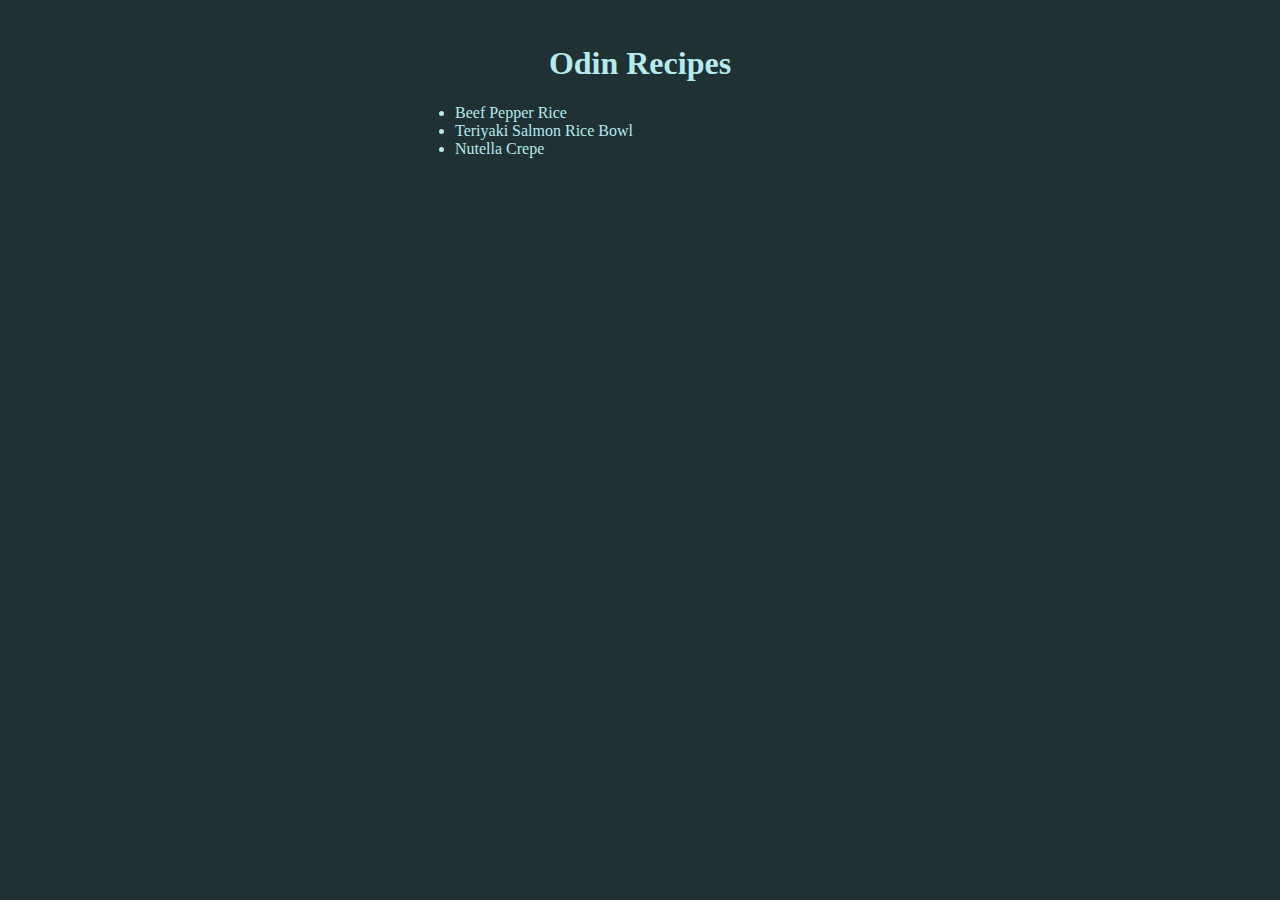
<file: index.html>
<!DOCTYPE html>

<html lang="en">
    <head>
        <meta charset="utf-8">
        <title>Odin Recipes</title>
        <link rel="stylesheet" href="style.css">
    </head>

    <body>
        <h1>Odin Recipes</h1>
        <div class="recipes-container">
            <ul class="recipes-list">
                <li><a href="recipes/beef_pepper_rice.html">Beef Pepper Rice</a></li>
                <li><a href="recipes/teriyaki_salmon_bowl.html">Teriyaki Salmon Rice Bowl</a></li>
                <li><a href="recipes/nutella_crepe.html">Nutella Crepe</a></li>
            </ul>
        </div>
    </body>
</html>
</file>
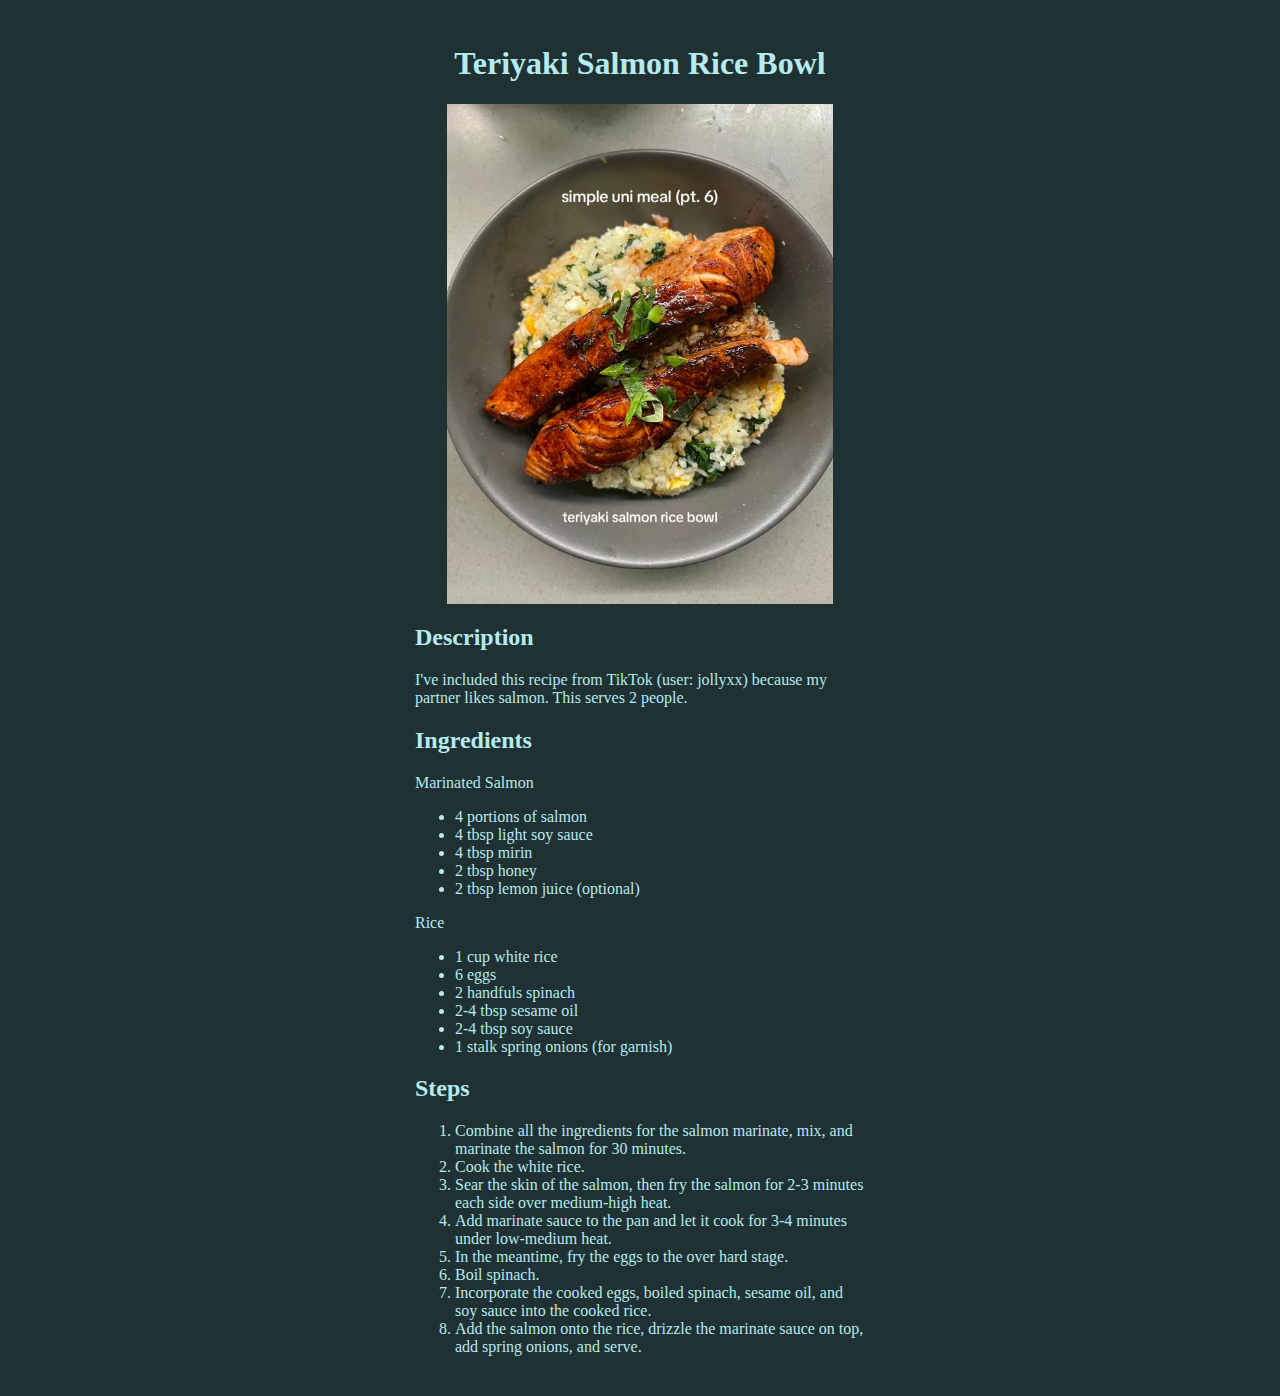
<file: recipes/teriyaki_salmon_bowl.html>
<!DOCTYPE html>
<html lang="en">
    <head>
        <meta charset="utf-8">
        <title>Teriyaki Salmon Rice Bowl</title>
        <link rel="stylesheet" href="../style.css">
    </head>

    <body>
        <h1>Teriyaki Salmon Rice Bowl</h1>
        <img src="./teriyaki_salmon_bowl.jpg" alt="Teriyaki Salmon Rice Bowl" height="auto" width="auto">
        <div class="contents">
            <div class="description-container">
                <h2>Description</h2>
                <div id="description-contents">
                    I've included this recipe from TikTok (user: jollyxx) because my partner likes salmon. This serves 2 people.
                </div>
            </div>

            <div class="ingredients-container">
                <h2>Ingredients</h2>
                <p class="salmon-title">Marinated Salmon</p>
                <ul class="salmon-list">
                    <li>4 portions of salmon</li>
                    <li>4 tbsp light soy sauce</li>
                    <li>4 tbsp mirin</li>
                    <li>2 tbsp honey</li>
                    <li>2 tbsp lemon juice (optional)</li>
                </ul> 
                <div class="rice-container">
                    <p class="rice-title">Rice</p>
                    <ul class="rice-list">
                        <li>1 cup white rice</li>
                        <li>6 eggs</li>
                        <li>2 handfuls spinach</li>
                        <li>2-4 tbsp sesame oil</li>
                        <li>2-4 tbsp soy sauce</li>
                        <li>1 stalk spring onions (for garnish)</li>
                    </ul>
                </div>
            </div>

            <div class="steps-container">
                <h2>Steps</h2>
                <ol class="steps-list">
                    <li>Combine all the ingredients for the salmon marinate, mix, and marinate the salmon for 30 minutes.</li>
                    <li>Cook the white rice.</li>
                    <li>Sear the skin of the salmon, then fry the salmon for 2-3 minutes each side over medium-high heat.</li>
                    <li>Add marinate sauce to the pan and let it cook for 3-4 minutes under low-medium heat.</li>
                    <li>In the meantime, fry the eggs to the over hard stage.</li>
                    <li>Boil spinach.</li>
                    <li>Incorporate the cooked eggs, boiled spinach, sesame oil, and soy sauce into the cooked rice.</li>
                    <li>Add the salmon onto the rice, drizzle the marinate sauce on top, add spring onions, and serve.</li>
                </ol>
            </div>
        </div>
    </body>
</html>
</file>
<file: style.css>
body {
    background-color: #1f3133;
    color: #b5eaee;
    font-family: Cambria, Cochin, Georgia, Times, 'Times New Roman', serif;
    font-size: 100%;
    padding: 16px;
}

h1 {
    font-size: 2em;
    text-align: center;
}

h2 {
    font-size: 1.5em;
}

a, a:visited, a:hover, a:active {
    text-decoration: none;
    color: #b5eaee;
}

img {
    max-height: 500px;
    max-width: 100%;
    display: block;
    margin: 0 auto;
}

div.contents, 
div.recipes-container {
    max-width: 450px;
    margin: auto;
}
</file>
